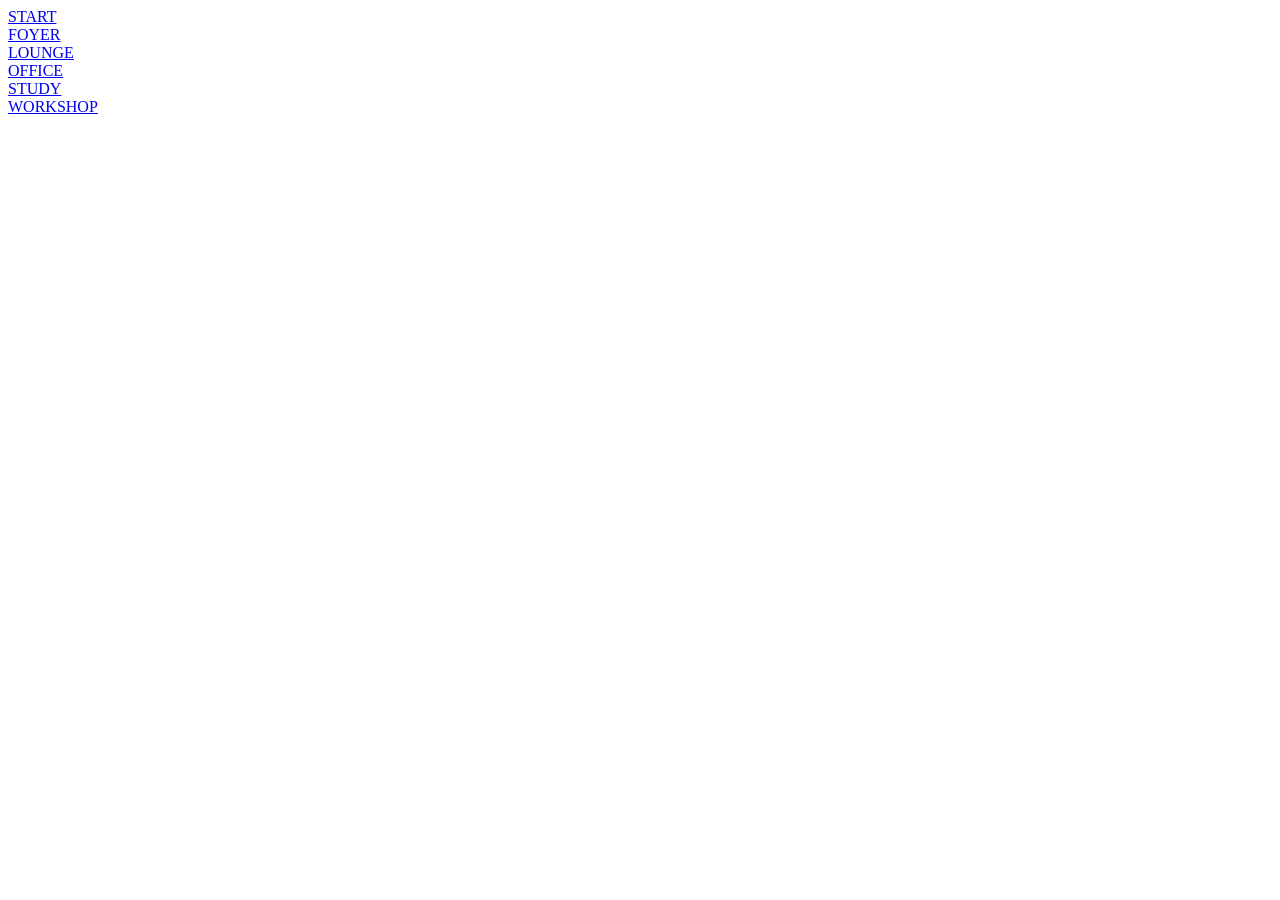
<file: index.html>
<!DOCTYPE html>
<html lang="en">

<head>
      <meta charset="UTF-8">
      <meta name="viewport" content="width=device-width, initial-scale=1.0">
      <meta http-equiv="X-UA-Compatible" content="ie=edge">
      <title>DEBUG CHOOSE ROOM</title>
      <link rel="icon" href="./images/favicon.png" type="image/x-icon">
</head>

<body>
      <main>
            <div>
                  <a href="./Start/index.html">
                        START
                  </a>
            </div>
            <div>
                  <a href="./Foyer/index.html">
                        FOYER
                  </a>
            </div>
            <div>
                  <a href="./Lounge/index.html">
                        LOUNGE
                  </a>
            </div>
            <div>
                  <a href="./Office/index.html">
                        OFFICE
                  </a>
            </div>
            <div>
                  <a href="./Study/index.html">
                        STUDY
                  </a>
            </div>
            <div>
                  <a href="./Workshop/index.html">
                        WORKSHOP
                  </a>
            </div>
      </main>
</body>

</html>
</file>
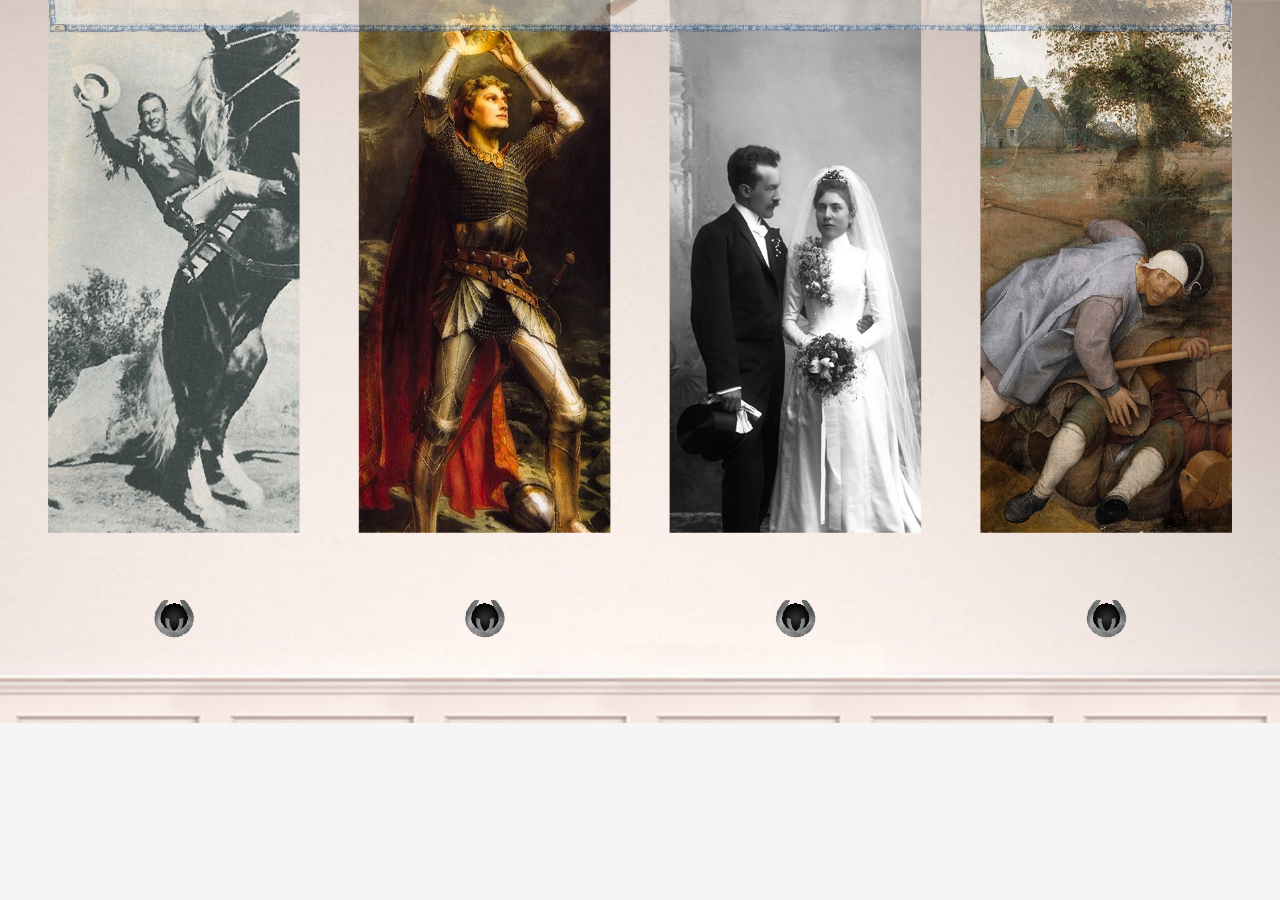
<file: Foyer/wall/index.html>
<!DOCTYPE html>
<html lang="en">

<head>
      <meta charset="UTF-8">
      <meta name="viewport" content="width=device-width, initial-scale=1.0">
      <meta http-equiv="X-UA-Compatible" content="ie=edge">
      <title>Walls</title>
      <link rel="stylesheet" href="./style.css">
      <link rel="icon" href="./favicon.ico" type="image/x-icon">
</head>

<body>
      <main>
            <div class="screenKeeper position" id="screenKeeper">
                  <div class='inventory position' onmouseover="pullDownInv(this)" onmouseout="pullUpInv(this)"></div>
                  <div class='center' id='gameArea'>
                        <div class='imgcontainer paintings'>
                              <img src='./images/paintingA.webp' id='paintingA' draggable="false">
                              <img src='./images/paintingB.webp' id='paintingB' draggable="false">
                              <img src='./images/paintingC.webp' id='paintingC' draggable="false">
                              <img src='./images/paintingD.webp' id='paintingD' draggable="false">
                              <button class='button circle inputHole' id='buttonA'
                                    onmousedown="directSpotlight(this, this.parentElement.children[0], event)">
                              </button>
                              <button class='button circle inputHole' id='buttonB'
                                    onmousedown="directSpotlight(this, this.parentElement.children[1], event)">
                              </button>
                              <button class='button circle inputHole' id='buttonC'
                                    onmousedown="directSpotlight(this, this.parentElement.children[2], event)">
                              </button>
                              <button class='button circle inputHole' id='buttonD'
                                    onmousedown="directSpotlight(this, this.parentElement.children[3], event)">
                              </button>
                        </div>
                  </div>
            </div>
      </main>
      <script src="script.js"></script>
</body>

</html>
</file>
<file: Foyer/wall/style.css>
html {
      background-color: whitesmoke;
      background-image: url('./images/background.webp');
      background-size: cover;
      background-repeat: no-repeat;
      overflow: hidden;
      font-family: Palatino, Palatino Linotype, Palatino LT STD, Book Antiqua, Georgia, serif;
      color: whitesmoke;
      user-select: none;
}

.screenKeeper {
      top: 0px;
      left: 0px;
      width: 1920px;
      height: 1080px;
      transform-origin: 0% 0%;
}

.position {
      position: absolute;
}

.inventory {
      height: 162px;
      width: 100%;
      top: -108px;
      left: 0;
      display: flex;
      justify-content: center;
      gap: 96px;
      z-index: 10;
      background-color: transparent;
      background-image: url(/images/inventoryBackground.webp);
      background-size: 100% 100%;
      opacity: 50%;
}

@font-face {
      font-family: 'Passion One';
      font-style: normal;
      font-weight: 700;
      font-display: swap;
      src: url(https://fonts.gstatic.com/s/passionone/v18/Pby6FmL8HhTPqbjUzux3JEMq007vyJc.woff2) format('woff2');
      unicode-range: U+0000-00FF, U+0131, U+0152-0153, U+02BB-02BC, U+02C6, U+02DA, U+02DC, U+0304, U+0308, U+0329, U+2000-206F, U+20AC, U+2122, U+2191, U+2193, U+2212, U+2215, U+FEFF, U+FFFD;
}

.inventoryItem {
      height: 80%;
      display: flex;
      justify-content: center;
      margin-top: 11px;
      margin-bottom: auto;
      filter: drop-shadow(-1px 1px 1px rgba(50, 50, 0, 0.5));
}

.dragItem {
      position: absolute !important;
      z-index: 20;
}

.center {
      display: flex;
      width: 100%;
      height: 100%;
      margin: auto;
      justify-content: center;
}

.imgcontainer {
      /* position: absolute; */
      /*    filter: drop-shadow(-1px 6px 3px rgba(50, 50, 0, 0.5));*/
}

.imgcontainer img {
      max-height: 100%;
      max-width: 100%;
      pointer-events: none;
}

.paintings {
      display: grid;
      grid-template-columns: auto auto auto auto;
      grid-column-gap: 96px;
      grid-row-gap: 58px;
      justify-items: center;
}

.paintings img {
      height: 864px;
}

.button {
      border: none;
      padding: 0px;
}

.inputHole {
      position: initial;
      background:
            url(./images/pegHolder.webp),
            radial-gradient(circle at center, #333, #000000 50%, transparent 50%);
      background-size: 100% 100%;
      border-radius: 50%;
      height: 65px;
      width: 65px;
}

.circle:hover {
      background-color: none;
}

.peg {
      visibility: hidden;
      position: absolute;
      left: calc(50% - 43px);
      height: 86px;
      width: 86px;
      transform-origin: 50% 95%;
      z-index: 3;
}

.peg img {
      height: 86px;
}

.spotlight {
      height: 108px;
      width: 108px;
      border-radius: 50%;
      position: absolute;
      background-color: white;
      opacity: 0.6;
      z-index: 3;
      filter: blur(5px);
}

.spotlight:after {
      position: absolute;
      width: 100%;
      height: 100%;
      content: '';
      border-radius: 100%;
      background:
            radial-gradient(ellipse at center, rgba(255, 255, 100, 0.3) 0%, rgba(0, 0, 0, 0) 100%),
            radial-gradient(ellipse at center, rgba(255, 255, 255, 0.5) 10%, rgba(255, 255, 255, 0) 100%);
}

.button2 {
      background-color: whitesmoke;
      border: none;
      border-radius: 4px;
      color: #747474;
      font-weight: bold;
      padding: 4px 8px;
      text-align: center;
      font-size: 20px;
      font-family: Palatino, Palatino Linotype, Palatino LT STD, Book Antiqua, Georgia, serif;
      margin: 5px 0px;
      opacity: 0.9;
      transition: 0.3s;
      display: inline-block;
      text-decoration: none;
      cursor: pointer;
}

.button2:hover {
      opacity: 1
}

.button2:active {
      background-color: white;
}
</file>
